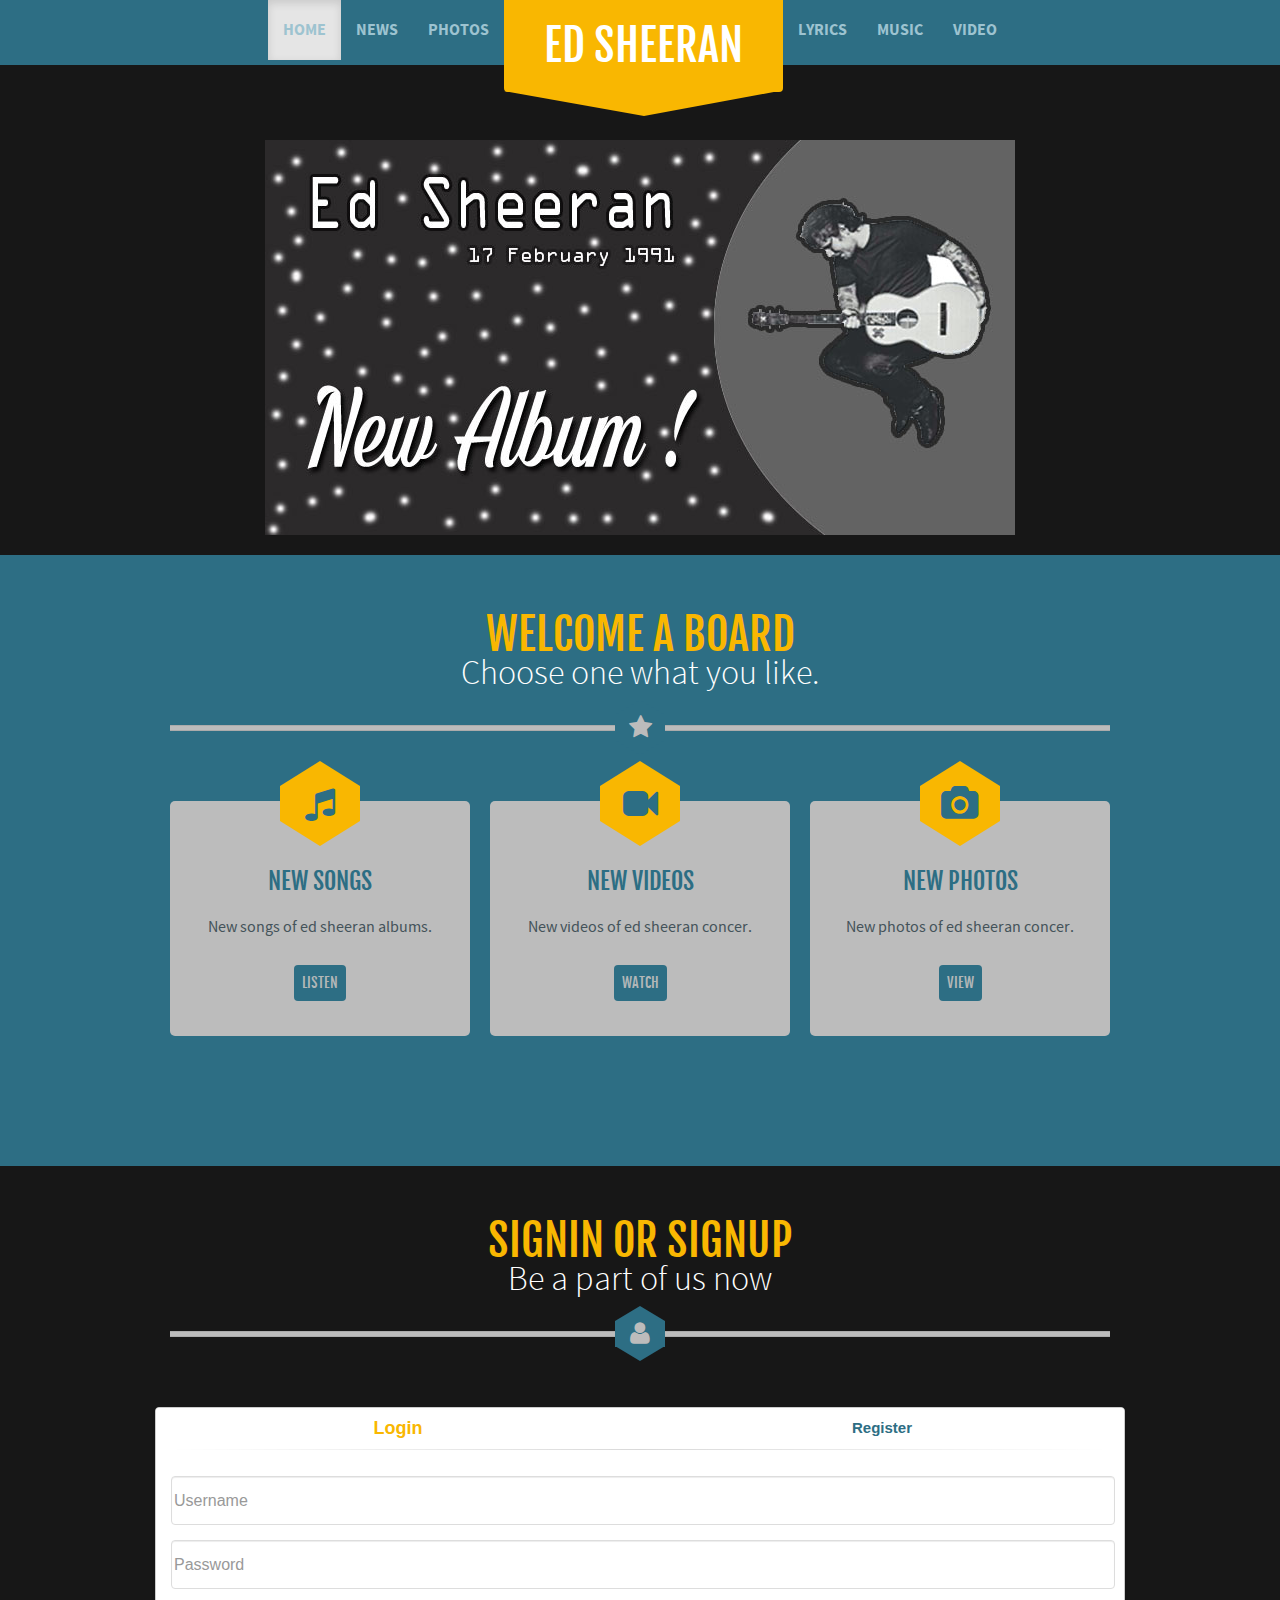
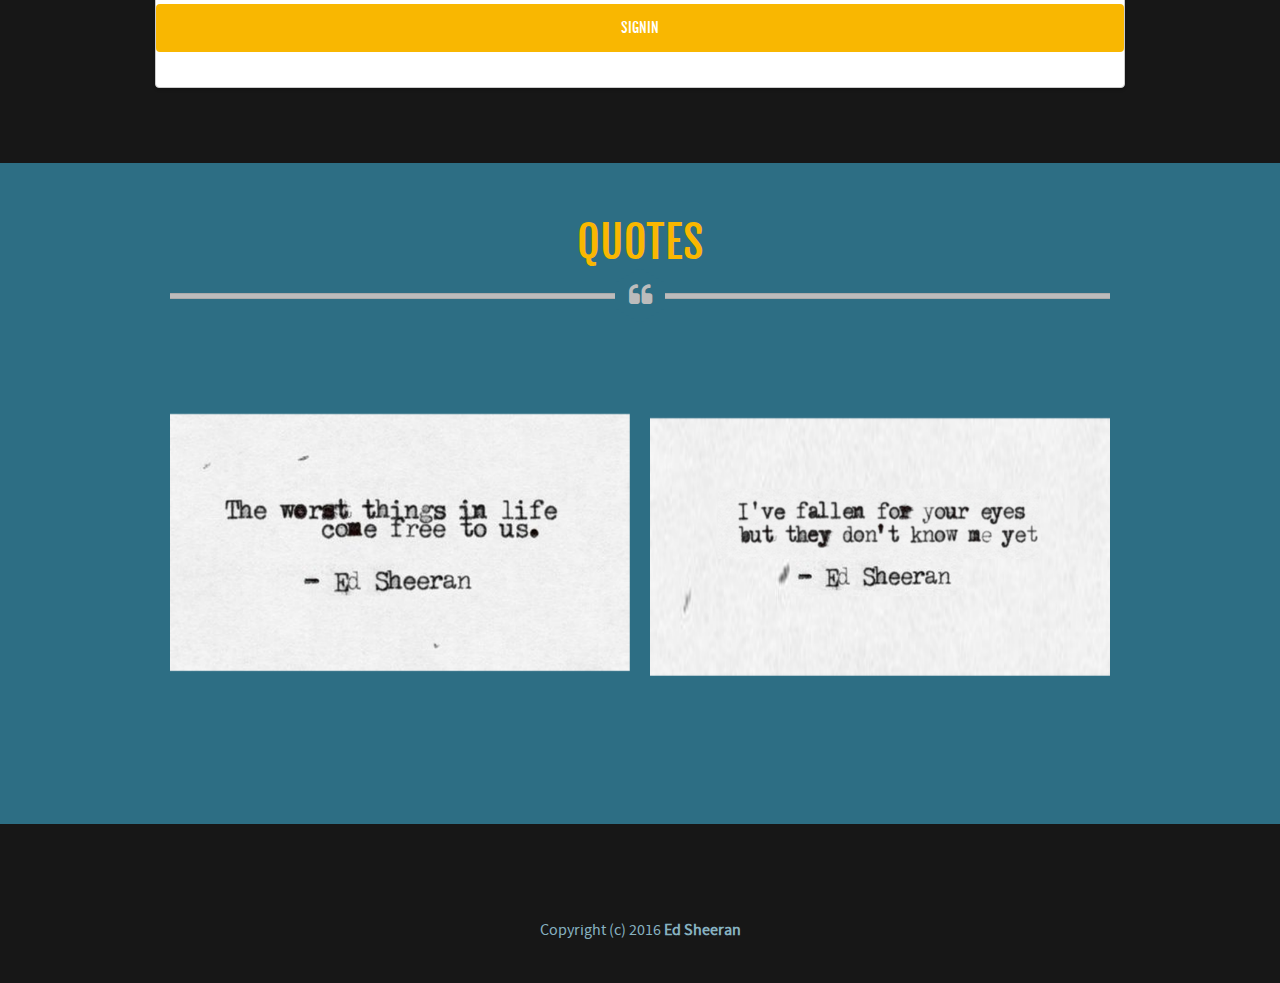
<file: index.html>
<!DOCTYPE html>
<!--[if lt IE 7]>      <html class="no-js lt-ie9 lt-ie8 lt-ie7"> <![endif]-->
<!--[if IE 7]>         <html class="no-js lt-ie9 lt-ie8"> <![endif]-->
<!--[if IE 8]>         <html class="no-js lt-ie9"> <![endif]-->
<!--[if gt IE 8]><!--> <html class="no-js"> <!--<![endif]-->
    <head>
        <meta charset="utf-8">
        <meta http-equiv="X-UA-Compatible" content="IE=edge,chrome=1">
        <title>Home</title>
        <meta name="description" content="">
        <meta name="viewport" content="width=device-width">
        <link rel="stylesheet" href="css/bootstrap.css">
        <link rel="stylesheet" href="css/custom-styles.css">
        <link rel="stylesheet" href="css/font-awesome.css">
        <link rel="stylesheet" href="css/component.css">
        <script src="js/modernizr-2.6.2-respond-1.1.0.min.js"></script>
    </head>
    <body>
        <!--[if lt IE 7]>
            <p class="chromeframe">You are using an <strong>outdated</strong> browser. Please <a href="http://browsehappy.com/">upgrade your browser</a> or <a href="http://www.google.com/chromeframe/?redirect=true">activate Google Chrome Frame</a> to improve your experience.</p>
        <![endif]-->

        <!-- This code is taken from http://twitter.github.com/bootstrap/examples/hero.html -->
        <div class="header-wrapper">
            <div class="container">
                <div class="logo">
                    <h1>Ed Sheeran</h1>
                </div>
            <div class="menu">
                <div class="navbar">
                        <a class="btn btn-navbar" data-toggle="collapse" data-target=".nav-collapse">
                            <i class="fw-icon-th-list"></i>
                        </a>
                        <div class="nav-collapse collapse">
                            <ul class="nav">
                                <li class="active"><a href="index.html">Home</a></li>
                                <li><a href="news.html">News</a></li>
                                <li><a href="photos.html">Photos</a></li>
                                <li>
                                    <div class="site-name">
                                        <h1>Ed Sheeran</h1>
                                    </div>
                                </li>
                                <li><a href="lyrics.html">Lyrics</a></li>
                                <li><a href="music.html">Music</a></li>
                                <li><a href="videos.html">Video</a></li>
                            </ul>
                        </div><!--/.nav-collapse -->
                </div>
            </div>
            </div>
        </div>



        <div class="banner">
            <div class="container">
                    <div class="carousel slide" id="myCarousel">
                                    <!-- Carousel items -->
                        <div class="carousel-inner">
                            <div class="item active">
                                <img src="img/banner.jpg" alt="">
                                </div>
                            </div>
                        </div>
                    </div>
                    </div>
                </div>
                <div class="featured-blocks">
                    <div class="container">
                        <h1 >Welcome a board</h1>
                        <h2 >Choose one what you like.</h2>
                        <div class="h-divider">
                            <div class="icon1"><i class="fw-icon-star"></i></div>
                        </div>
                        <div class="row-fluid">
                            <div class="span4">
                                <div class="block">
                                    <div class="icon">
                                    <i class="fw-icon-music"></i>
                                    </div>
                                    <h1>New Songs</h1>
                                    <p>New songs of ed sheeran albums.</p>
                                    <a href="music.html" role="button" class="btn" >Listen</a>
                                </div>
                            </div>
                            <div class="span4">
                                <div class="block">
                                    <div class="icon">
                                    <i class="fw-icon-facetime-video"></i>
                                    </div>
                                    <h1>New Videos</h1>
                                    <p>New videos of ed sheeran concer.</p>
                                    <a href="videos.html" role="button" class="btn" >Watch</a>
                                </div>
                            </div>
                            <div class="span4">
                                <div class="block">
                                    <div class="icon">
                                    <i class="fw-icon-camera"></i>
                                    </div>
                                    <h1>New Photos</h1>
                                    <p>New photos of ed sheeran concer.</p>
                                    <a href="photos.html" role="button" class="btn" >View</a>
                                </div>
                            </div>

                        </div>
                    </div>
                </div>


                <div class="featured-images">
                    <div class="container">
                        <h1>Signin Or Signup</h1>
                        <h2>Be a part of us now</h2>
                        <div class="h-divider">
                            <div class="icon1"><i class="fw-icon-user"></i></div>
                        </div>
                       
<div class="container">
        <div class="row-login">
            <div class="col-md-12 col-md-offset-3">
                <div class="panel panel-login">
                    <div class="panel-heading">
                        <div class="row-login">
                            <div class="col-xs-6">
                                <a href="#" class="active" id="login-form-link">Login</a>
                            </div>
                            <div class="col-xs-6">
                                <a href="#" id="register-form-link">Register</a>
                            </div>
                        </div>
                        <hr>
                    </div>
                    <div class="panel-body">
                        <div class="row-login">
                            <div class="col-lg-12">
                                <form id="login-form" action="#" method="post" role="form" style="display: block;">
                                    <div class="form-group">
                                        <input type="text" name="username" id="username" tabindex="1" class="form-control" placeholder="Username" value="">
                                    </div>
                                    
                                    <div class="form-group">
                                        <input type="password" name="password" id="password" tabindex="2" class="form-control" placeholder="Password">
                                    </div>
                                    
                                   <div class="form-group">
                                        <div class="row-login">
                                            <div class="col-sm-6 col-sm-offset-3">
                                                <input type="submit" name="register-submit" id="register-submit" tabindex="4" class="form-control btn btn-login" value="Signin">
                                            </div>
                                        </div>
                                    </div>
                                </form>
                                <form id="register-form" action="http://phpoll.com/register/process" method="post" role="form" style="display: none;">
                                    <div class="form-group">
                                        <input type="text" name="username" id="username" tabindex="1" class="form-control" placeholder="Username" value="">
                                    </div>
                                    <div class="form-group">
                                        <input type="email" name="email" id="email" tabindex="1" class="form-control" placeholder="Email Address" value="">
                                    </div>
                                    <div class="form-group">
                                        <input type="password" name="password" id="password" tabindex="2" class="form-control" placeholder="Password">
                                    </div>
                                    <div class="form-group">
                                        <input type="password" name="confirm-password" id="confirm-password" tabindex="2" class="form-control" placeholder="Confirm Password">
                                    </div>
                                    <div class="form-group">
                                        <div class="row-login">
                                            <div class="col-sm-6 col-sm-offset-3">
                                                <input type="submit" name="register-submit" id="register-submit" tabindex="4" class="form-control btn btn-register" value="Register Now">
                                            </div>
                                        </div>
                                    </div>
                                </form>
                            </div>
                        </div>
                    </div>
                </div>
            </div>
        </div>
    </div>



                    </div>
                </div>


                <div class="featured-heading">
                    <div class="container">
                        <h1>Quotes</h1>
                        <div class="h-divider">
                            <div class="icon1"><i class="fw-icon-quote-left"></i></div>
                        </div>
                        <div class="row-fluid">
                            <ul class="grid effect-3" id="grid">
                                <li class="span6">
                                    <div class="block">
                                         <img src="img/quote1.png" height="350px" alt="">
                            
                                     </div>
                                </li>
                                <li class="span6">
                                    <div class="block">
                                        <img src="img/quote2.png" height="350px" alt="">
                            
                                     </div>
                                </li>
                            </ul>
                        </div>
                    </div>
                </div>
               
                <div class="footer-wrapper">
                    <div class="container">
                        <div class="copy-rights">
                            Copyright (c) 2016 <strong>Ed Sheeran</strong>
                        </div>
                    </div>
                </div>
        

        
       <script src="js/jquery-1.9.1.js"></script> 
<script src="js/bootstrap.js"></script>
    <script type="text/javascript">
        $(function() {

    $('#login-form-link').click(function(e) {
        $("#login-form").delay(100).fadeIn(100);
        $("#register-form").fadeOut(100);
        $('#register-form-link').removeClass('active');
        $(this).addClass('active');
        e.preventDefault();
    });
    $('#register-form-link').click(function(e) {
        $("#register-form").delay(100).fadeIn(100);
        $("#login-form").fadeOut(100);
        $('#login-form-link').removeClass('active');
        $(this).addClass('active');
        e.preventDefault();
    });

});

    </script>

    </body>
</html>
</file>
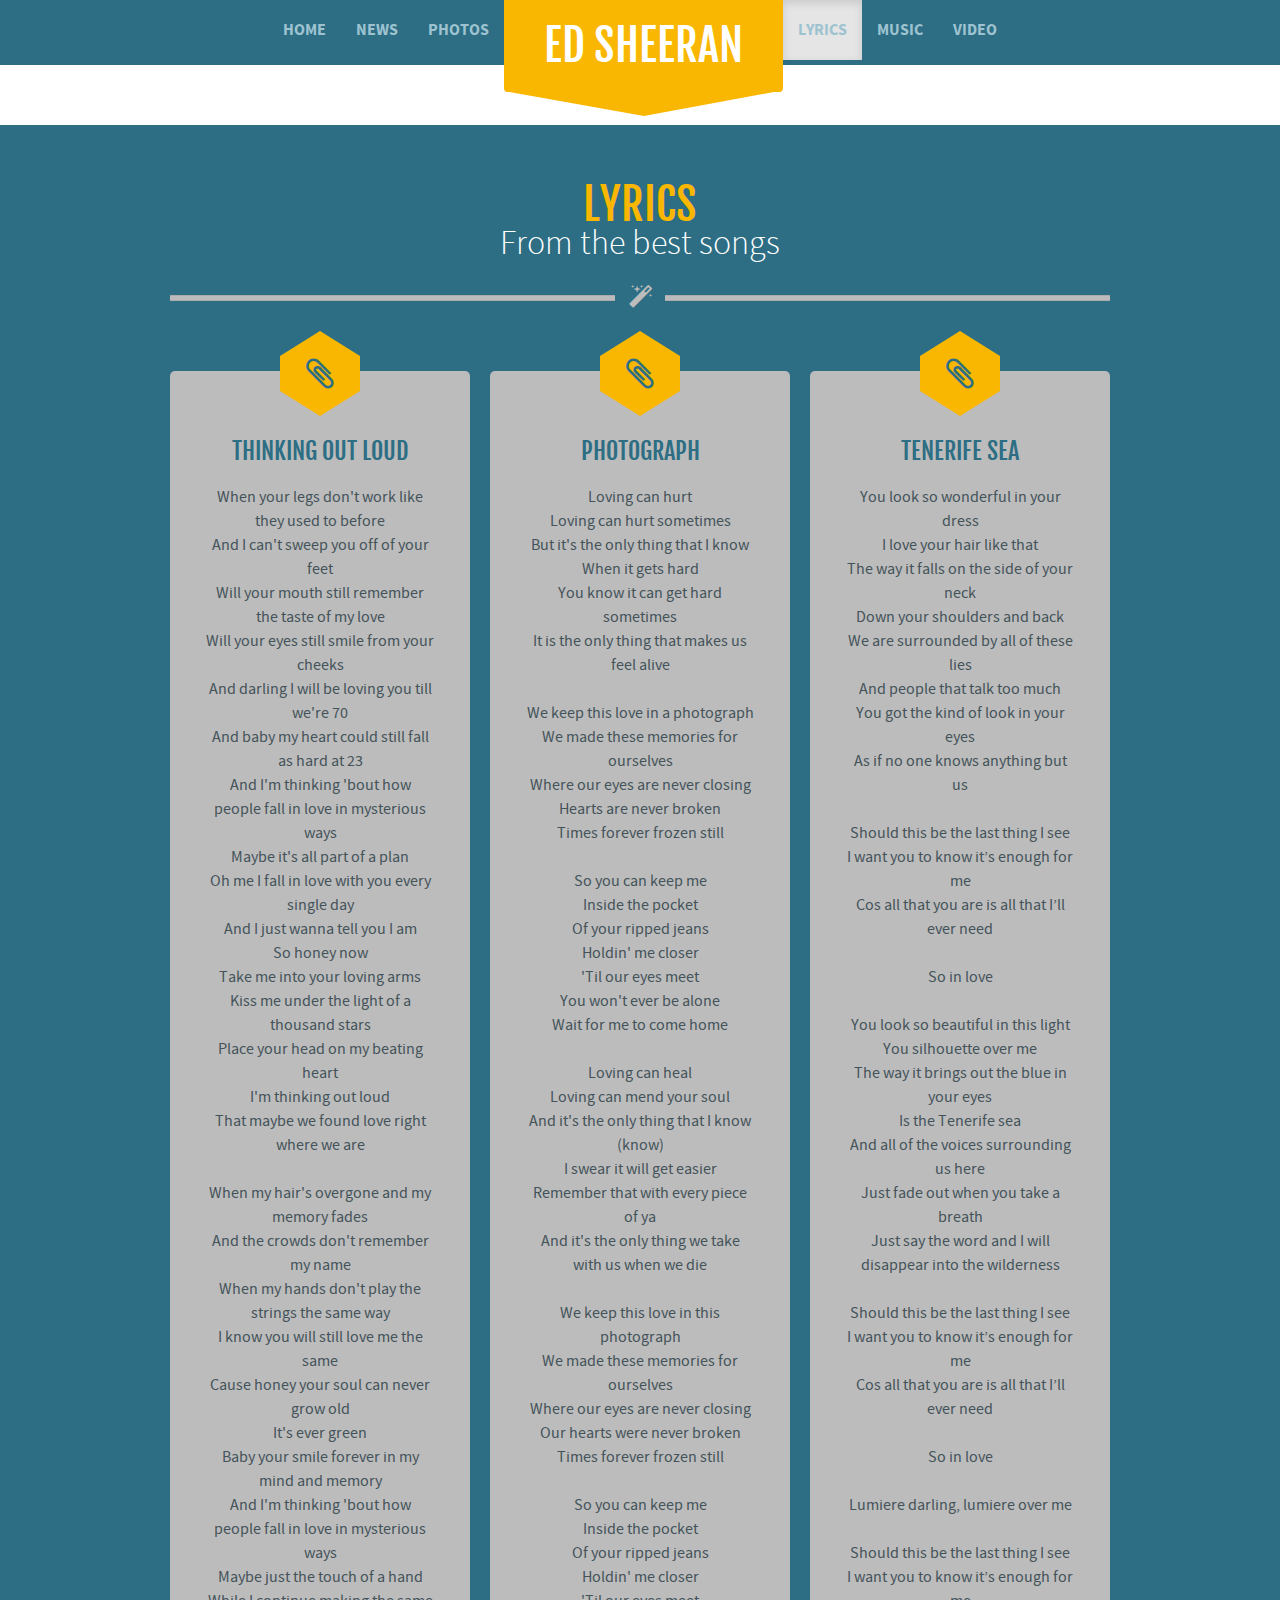
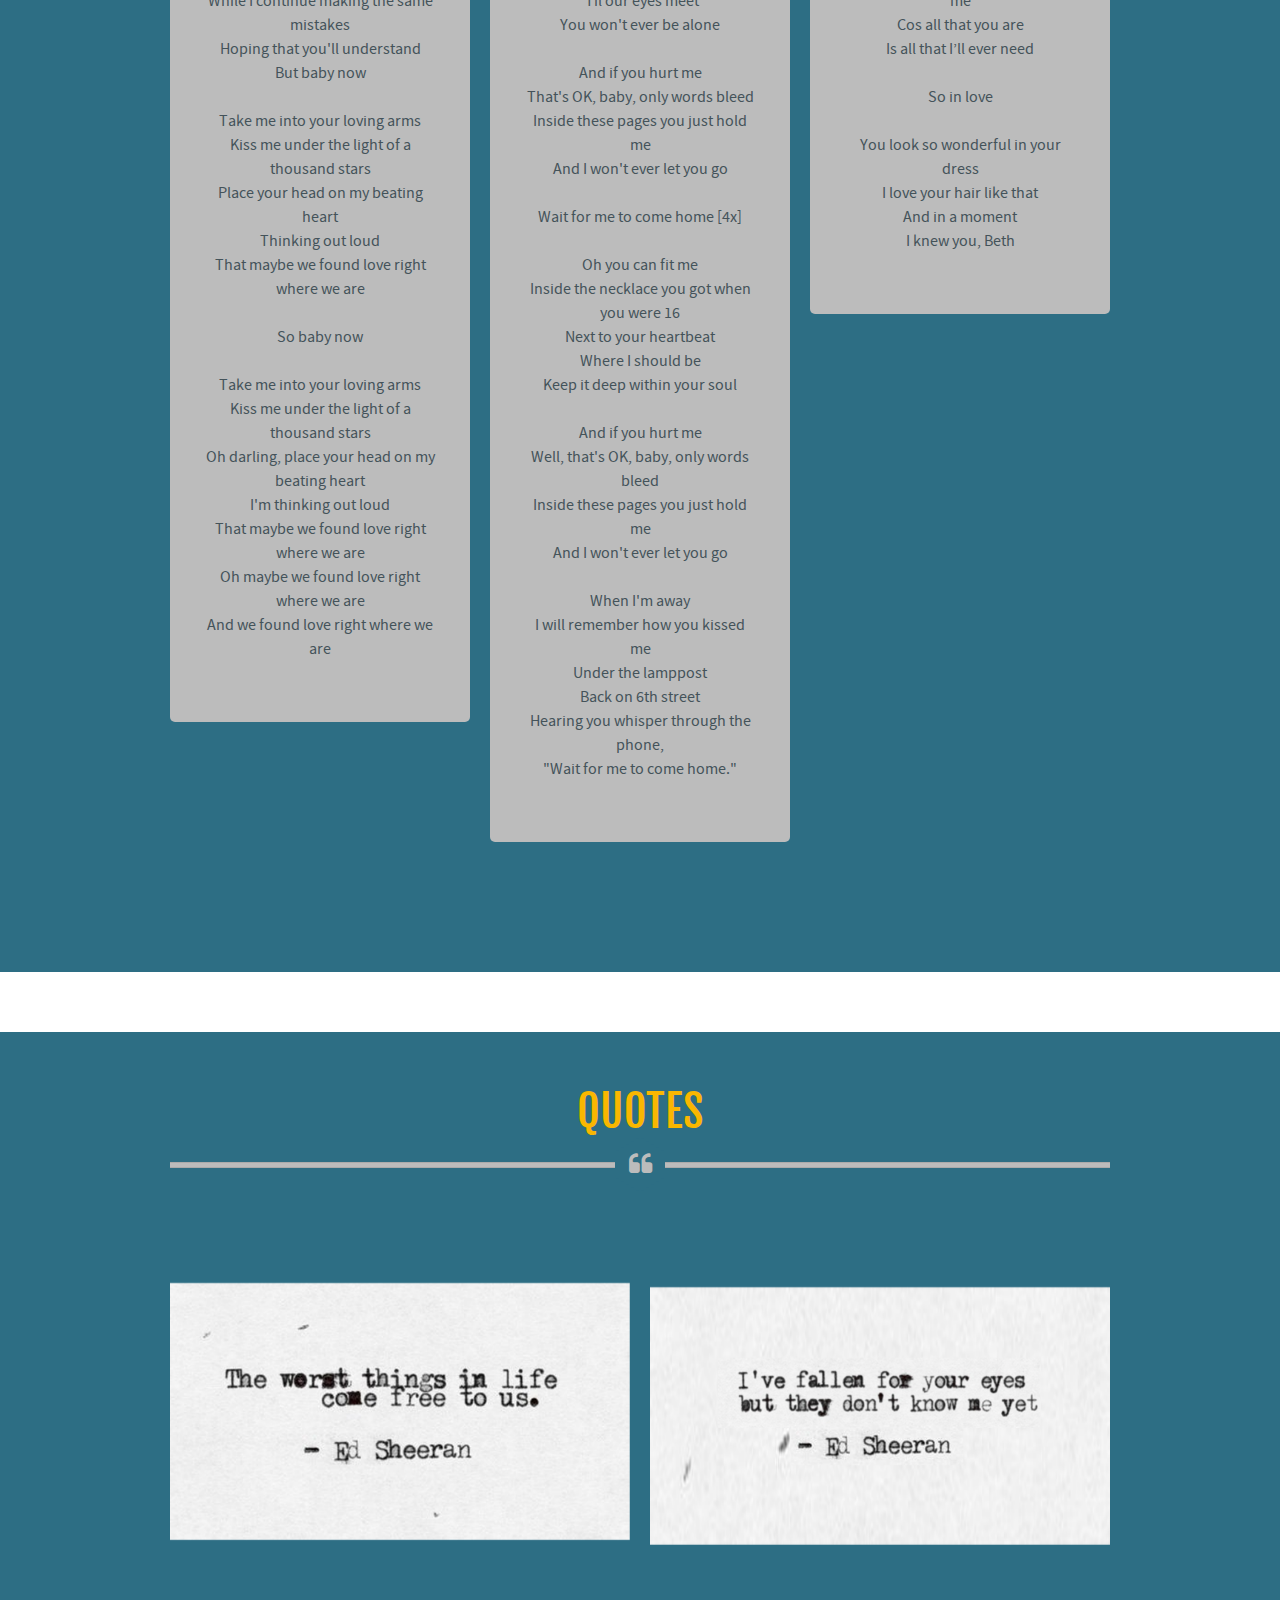
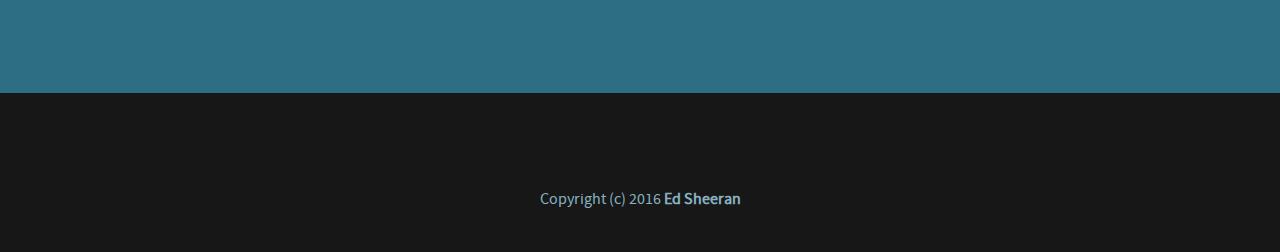
<file: lyrics.html>
<!DOCTYPE html>
<!--[if lt IE 7]>      <html class="no-js lt-ie9 lt-ie8 lt-ie7"> <![endif]-->
<!--[if IE 7]>         <html class="no-js lt-ie9 lt-ie8"> <![endif]-->
<!--[if IE 8]>         <html class="no-js lt-ie9"> <![endif]-->
<!--[if gt IE 8]><!--> <html class="no-js"> <!--<![endif]-->
    <head>
        <meta charset="utf-8">
        <meta http-equiv="X-UA-Compatible" content="IE=edge,chrome=1">
        <title>Lyric</title>
        <meta name="description" content="">
        <meta name="viewport" content="width=device-width">
        <link rel="stylesheet" href="css/bootstrap.css">
        <link rel="stylesheet" href="css/custom-styles.css">
        <link rel="stylesheet" href="css/font-awesome.css">
        <link rel="stylesheet" href="css/component.css">
        <script src="js/modernizr-2.6.2-respond-1.1.0.min.js"></script>
    </head>
    <body>
        <!--[if lt IE 7]>
            <p class="chromeframe">You are using an <strong>outdated</strong> browser. Please <a href="http://browsehappy.com/">upgrade your browser</a> or <a href="http://www.google.com/chromeframe/?redirect=true">activate Google Chrome Frame</a> to improve your experience.</p>
        <![endif]-->

        <!-- This code is taken from http://twitter.github.com/bootstrap/examples/hero.html -->
        <div class="header-wrapper">
            <div class="container">
                <div class="logo">
                    <h1>Ed Sheeran</h1>
                </div>
            <div class="menu">
                <div class="navbar">
                        <a class="btn btn-navbar" data-toggle="collapse" data-target=".nav-collapse">
                            <i class="fw-icon-th-list"></i>
                        </a>
                        <div class="nav-collapse collapse">
                            <ul class="nav">
                                <li><a href="index.html">Home</a></li>
                                <li><a href="news.html">News</a></li>
                                <li><a href="photos.html">Photos</a></li>
                                <li>
                                    <div class="site-name">
                                        <h1>Ed Sheeran</h1>
                                    </div>
                                </li>
                                <li class="active"><a href="lyrics.html">Lyrics</a></li>
                                <li><a href="music.html">Music</a></li>
                                <li><a href="videos.html">Video</a></li>
                            </ul>
                        </div><!--/.nav-collapse -->
                </div>
            </div>
            </div>
        </div>
<div class="h-divider">
</div>
                <div class="featured-blocks">
                    <div class="container">
                        <h1 >Lyrics</h1>
                        <h2 >From the best songs</h2>
                        <div class="h-divider">
                            <div class="icon1"><i class="fw-icon-magic"></i></div>
                        </div>
                        <div class="row-fluid">
                            <div class="span4">
                                <div class="block">
                                    <div class="icon">
                                    <i class="fw-icon-paper-clip"></i>
                                    </div>
                                    
                                    <h1>Thinking Out Loud</h1>
                                    <p>
                                        When your legs don't work like they used to before</br>
                                        And I can't sweep you off of your feet</br>
                                        Will your mouth still remember the taste of my love</br>
                                        Will your eyes still smile from your cheeks</br>
                                        And darling I will be loving you till we're 70</br>
                                        And baby my heart could still fall as hard at 23</br>
                                        And I'm thinking 'bout how people fall in love in mysterious ways</br>
                                        Maybe it's all part of a plan</br>
                                        Oh me I fall in love with you every single day</br>
                                        And I just wanna tell you I am</br>
                                        So honey now</br>
                                        Take me into your loving arms</br>
                                        Kiss me under the light of a thousand stars</br>
                                        Place your head on my beating heart</br>
                                        I'm thinking out loud</br>
                                        That maybe we found love right where we are</br></br>

                                        When my hair's overgone and my memory fades</br>
                                        And the crowds don't remember my name</br>
                                        When my hands don't play the strings the same way</br>
                                        I know you will still love me the same</br>
                                        Cause honey your soul can never grow old</br>
                                        It's ever green</br>
                                        Baby your smile forever in my mind and memory</br>
                                        And I'm thinking 'bout how people fall in love in mysterious ways</br>
                                        Maybe just the touch of a hand</br>
                                        While I continue making the same mistakes</br>
                                        Hoping that you'll understand</br>
                                        But baby now</br></br>

                                        Take me into your loving arms</br>
                                        Kiss me under the light of a thousand stars</br>
                                        Place your head on my beating heart</br>
                                        Thinking out loud</br>
                                        That maybe we found love right where we are</br></br>

                                        So baby now</br></br>

                                        Take me into your loving arms</br>
                                        Kiss me under the light of a thousand stars</br>
                                        Oh darling, place your head on my beating heart</br>
                                        I'm thinking out loud</br>
                                        That maybe we found love right where we are</br>
                                        Oh maybe we found love right where we are</br>
                                        And we found love right where we are</br>
                                    </p>
                                   
                                </div>
                            </div>
                            <div class="span4">
                                <div class="block">
                                    <div class="icon">
                                    <i class="fw-icon-paper-clip"></i>
                                    </div>
                                    <h1>Photograph</h1>
                                    <p>
                                        Loving can hurt</br>
                                        Loving can hurt sometimes</br>
                                        But it's the only thing that I know</br>
                                        When it gets hard</br>
                                        You know it can get hard sometimes</br>
                                        It is the only thing that makes us feel alive</br></br>

                                        We keep this love in a photograph</br>
                                        We made these memories for ourselves</br>
                                        Where our eyes are never closing</br>
                                        Hearts are never broken</br>
                                        Times forever frozen still</br></br>

                                        So you can keep me</br>
                                        Inside the pocket</br>
                                        Of your ripped jeans</br>
                                        Holdin' me closer</br>
                                        'Til our eyes meet</br>
                                        You won't ever be alone</br>
                                        Wait for me to come home</br></br>

                                        Loving can heal</br>
                                        Loving can mend your soul</br>
                                        And it's the only thing that I know (know)</br>
                                        I swear it will get easier</br>
                                        Remember that with every piece of ya</br>
                                        And it's the only thing we take with us when we die</br></br>

                                        We keep this love in this photograph</br>
                                        We made these memories for ourselves</br>
                                        Where our eyes are never closing</br>
                                        Our hearts were never broken</br>
                                        Times forever frozen still</br></br>

                                        So you can keep me</br>
                                        Inside the pocket</br>
                                        Of your ripped jeans</br>
                                        Holdin' me closer</br>
                                        'Til our eyes meet</br>
                                        You won't ever be alone</br></br>

                                        And if you hurt me</br>
                                        That's OK, baby, only words bleed</br>
                                        Inside these pages you just hold me</br>
                                        And I won't ever let you go</br></br>

                                        Wait for me to come home [4x]</br></br>

                                        Oh you can fit me</br>
                                        Inside the necklace you got when you were 16</br>
                                        Next to your heartbeat</br>
                                        Where I should be</br>
                                        Keep it deep within your soul</br></br>

                                        And if you hurt me</br>
                                        Well, that's OK, baby, only words bleed</br>
                                        Inside these pages you just hold me</br>
                                        And I won't ever let you go</br></br>

                                        When I'm away</br>
                                        I will remember how you kissed me</br>
                                        Under the lamppost</br>
                                        Back on 6th street</br>
                                        Hearing you whisper through the phone,</br>
                                        "Wait for me to come home."
                                        </p>
                                    
                                </div>
                            </div>
                            <div class="span4">
                                <div class="block">
                                    <div class="icon">
                                    <i class="fw-icon-paper-clip"></i>
                                    </div>
                                    <h1>Tenerife Sea</h1>
                                    <p> You look so wonderful in your dress</br>
                                        I love your hair like that</br>
                                        The way it falls on the side of your neck</br>
                                        Down your shoulders and back</br>
                                        We are surrounded by all of these lies</br>
                                        And people that talk too much</br>
                                        You got the kind of look in your eyes</br>
                                        As if no one knows anything but us</br></br>

                                        Should this be the last thing I see</br>
                                        I want you to know it’s enough for me</br>
                                        Cos all that you are is all that I’ll ever need</br></br>

                                        So in love</br></br>

                                        You look so beautiful in this light</br>
                                        You silhouette over me</br>
                                        The way it brings out the blue in your eyes</br>
                                        Is the Tenerife sea</br>
                                        And all of the voices surrounding us here</br>
                                        Just fade out when you take a breath</br>
                                        Just say the word and I will disappear into the wilderness</br></br>

                                        Should this be the last thing I see</br>
                                        I want you to know it’s enough for me</br>
                                        Cos all that you are is all that I’ll ever need</br></br>

                                        So in love</br></br>

                                        Lumiere darling, lumiere over me</br></br>

                                        Should this be the last thing I see</br>
                                        I want you to know it’s enough for me</br>
                                        Cos all that you are</br>
                                        Is all that I’ll ever need</br></br>

                                        So in love</br></br>

                                        You look so wonderful in your dress</br>
                                        I love your hair like that</br>
                                        And in a moment</br>
                                        I knew you, Beth</p>
                                </div>
                            </div>
                        </div>
                    </div>
                </div>
<div class="h-divider">
</div>
                <div class="featured-heading">
                    <div class="container">
                        <h1>Quotes</h1>
                        <div class="h-divider">
                            <div class="icon1"><i class="fw-icon-quote-left"></i></div>
                        </div>
                        <div class="row-fluid">
                            <ul class="grid effect-3" id="grid">
                                <li class="span6">
                                    <div class="block">
                                         <img src="img/quote1.png" height="350px" alt="">
                            
                                     </div>
                                </li>
                                <li class="span6">
                                    <div class="block">
                                        <img src="img/quote2.png" height="350px" alt="">
                            
                                     </div>
                                </li>
                            </ul>
                        </div>
                    </div>
                </div>
               
                <div class="footer-wrapper">
                    <div class="container">
                        <div class="copy-rights">
                            Copyright (c) 2016 <strong>Ed Sheeran</strong>
                        </div>
                    </div>
                </div>
        

        
       <script src="js/jquery-1.9.1.js"></script> 
<script src="js/bootstrap.js"></script>
    <script type="text/javascript">
        $(function() {

    $('#login-form-link').click(function(e) {
        $("#login-form").delay(100).fadeIn(100);
        $("#register-form").fadeOut(100);
        $('#register-form-link').removeClass('active');
        $(this).addClass('active');
        e.preventDefault();
    });
    $('#register-form-link').click(function(e) {
        $("#register-form").delay(100).fadeIn(100);
        $("#login-form").fadeOut(100);
        $('#login-form-link').removeClass('active');
        $(this).addClass('active');
        e.preventDefault();
    });

});

    </script>

    </body>
</html>
</file>
<file: css/custom-styles.css>
@font-face {
    font-family: 'source_sans_proregular';
    src: url('../fonts/sourcesanspro-regular-webfont.eot');
    src: url('../fonts/sourcesanspro-regular-webfont.eot?#iefix') format('embedded-opentype'),
         url('../fonts/sourcesanspro-regular-webfont.woff') format('woff'),
         url('../fonts/sourcesanspro-regular-webfont.ttf') format('truetype'),
         url('../fonts/sourcesanspro-regular-webfont.svg#source_sans_proregular') format('svg');
    font-weight: normal;
    font-style: normal;

}

@font-face {
    font-family: 'source_sans_probold';
    src: url('../fonts/sourcesanspro-bold-webfont.eot');
    src: url('../fonts/sourcesanspro-bold-webfont.eot?#iefix') format('embedded-opentype'),
         url('../fonts/sourcesanspro-bold-webfont.woff') format('woff'),
         url('../fonts/sourcesanspro-bold-webfont.ttf') format('truetype'),
         url('../fonts/sourcesanspro-bold-webfont.svg#source_sans_probold') format('svg');
    font-weight: normal;
    font-style: normal;

}




@font-face {
    font-family: 'source_sans_prolight';
    src: url('../fonts/sourcesanspro-light-webfont.eot');
    src: url('../fonts/sourcesanspro-light-webfont.eot?#iefix') format('embedded-opentype'),
         url('../fonts/sourcesanspro-light-webfont.woff') format('woff'),
         url('../fonts/sourcesanspro-light-webfont.ttf') format('truetype'),
         url('../fonts/sourcesanspro-light-webfont.svg#source_sans_prolight') format('svg');
    font-weight: normal;
    font-style: normal;

}

@font-face {
    font-family: 'fjalla_oneregular';
    src: url('../fonts/fjallaone-regular-webfont.eot');
    src: url('../fonts/fjallaone-regular-webfont.eot?#iefix') format('embedded-opentype'),
         url('../fonts/fjallaone-regular-webfont.woff') format('woff'),
         url('../fonts/fjallaone-regular-webfont.ttf') format('truetype'),
         url('../fonts/fjallaone-regular-webfont.svg#fjalla_oneregular') format('svg');
    font-weight: normal;
    font-style: normal;

}


body{ }
 h1, h2, h3, h4, h5, h6{
     margin: 0; font-weight: normal;
}
h1{font-family: 'fjalla_oneregular';}
h2{}
h3{}
h4{}
h5{}
h6{}
p{color: #869093; font-size: 14px; line-height: 26px;  padding-bottom: 25px; margin-bottom: 0;}
.last{padding-bottom: 0;}
.spacing-t{padding-top: 30px;}
.spacing-b{padding-bottom: 30px;}
.spacing-l{padding-left: 30px;}
.spacing-r{padding-right: 30px;}
.last{padding-bottom: 0; margin-bottom: 0;}
.read-more{background: #f85c5e; padding:20px; border-radius: 0px 0px 5px 5px;}
.read-more a{color: #fff; text-transform: uppercase; font-size: 13px; line-height: 24px;}
.read-more a:hover{color: #383838; text-decoration: none;}
.image-spacing{padding-bottom: 25px;}
.no-border{border-bottom: none !important;}
ul{margin: 0 !important;}

.icon [class^="fw-icon-"]{color: #2d6e84; font-size: 35px;} 
.icon {
 width: 80px;
 margin-top: -20px;
 
 background: #f9b701;
 position: relative;
 display: inline-block;
}
.icon:before {
 content: "";
 position: absolute;
 top: -25px;
 left: 0;
 width: 0;
 height: 0;
 border-left: 40px solid transparent;
 border-right: 40px solid transparent;
 border-bottom: 25px solid #f9b701;
}
.icon:after {
 content: "";
 position: absolute;
 bottom: -25px; left: 0;
 width: 0;
 height: 0;
 border-left: 40px solid transparent;
 border-right: 40px solid transparent;
 border-top: 25px solid #f9b701;
}

.iconmusic [class^="fw-icon-"]{color: #2d6e84; font-size: 35px;} 
.iconmusic {
 width: 80px;
 top: -40px;
 background: #f9b701;
 position: relative;
 display: inline-block;
}
.iconmusic:before {
 content: "";
 position: absolute;
 top: -25px;
 left: 0;
 width: 0;
 height: 0;
 border-left: 40px solid transparent;
 border-right: 40px solid transparent;
 border-bottom: 25px solid #f9b701;
}
.iconmusic:after {
 content: "";
 position: absolute;
 bottom: -25px; left: 0;

 margin-bottom: 30px
 width: 0;
 height: 0;
 border-left: 40px solid transparent;
 border-right: 40px solid transparent;
 border-top: 25px solid #f9b701;
}

.h-divider{background: url(../img/border-bottom.png) repeat-x 50%; margin-bottom: 60px; margin-top: 20px;}
.icon1 [class^="fw-icon-"]{color: #bcbcbc; font-size: 25px;}
.icon1 {
 width: 50px;

 
 background: #2d6e84;
 position: relative;
 display: inline-block;
}
.icon1:before {
 content: "";
 position: absolute;
 top: -15px;
 left: 0;
 width: 0;
 height: 0;
 border-left: 25px solid transparent;
 border-right: 25px solid transparent;
 border-bottom: 15px solid #2d6e84;
}
.icon1:after {
 content: "";
 position: absolute;
 bottom: -14px; left: 0;
 width: 0;
 height: 0;
 border-left: 25px solid transparent;
 border-right: 25px solid transparent;
 border-top: 15px solid #2d6e84;
}


.shape img{}
.shape {
 width: 80px;
 margin-top: -20px;
 
 background: #fff;
 position: relative;
 display: inline-block;
}
.shape:before {
 content: "";
 position: absolute;
 top: -25px;
 left: 0;
 width: 0;
 height: 0;
 border-left: 40px solid transparent;
 border-right: 40px solid transparent;
 border-bottom: 25px solid #fff;
}
.shape:after {
 content: "";
 position: absolute;
 bottom: -25px; left: 0;
 width: 0;
 height: 0;
 border-left: 40px solid transparent;
 border-right: 40px solid transparent;
 border-top: 25px solid #fff;
}


	.header-wrapper{background: #2d6e84; position: relative; text-align: center;}
	.site-name{background: #f9b701; padding: 25px; padding-bottom: 0;}
	.site-name h1{color: #fff; text-transform: uppercase; font-family: 'fjalla_oneregular'; font-size: 44px;}
	.logo{display: none;}
	.menu{text-align: center;}
	.navbar{display: inline-block; margin-bottom: 0;}
	.menu .navbar .nav > li > .active > a{color: #f9b701; font-size: 16px; box-shadow: none; text-shadow: none; 
							background-image: none; background: none;}
	.menu .navbar .nav > li > .active > a:hover{color: #f97301;box-shadow: none; background: none;}
	.menu .navbar .nav > li{text-transform: uppercase; font-family: 'source_sans_probold';}
	.menu .navbar .nav > li > a {color: #9dc3d0; font-size: 16px; text-shadow: none; padding: 20px 15px;}
	.menu .navbar .nav > li > a:hover{color: #f9b701;}

	.banner{text-align: center;  background-color:#171717;}
	.banner .carousel{margin-bottom: 0;}
	.banner .carousel-inner > .item > img{display: inline-block; margin-top: 75px; margin-bottom: 20px;}
	.banner .carousel-caption{background: none; top:14%; }
	.banner .carousel-caption h1{ padding: 10px 5px; display: inline-block; color: #2d6e84; background: #f9b701; font-size: 44px; 
						 text-transform: uppercase;font-weight: normal; font-family: 'fjalla_oneregular';}
	.banner .carousel-caption h2{padding: 5px; color: #f9b701; font-size: 34px; line-height: 30px; 
								font-weight: normal; display: inline-block; background: #2d6e84;font-family: 'source_sans_prolight';}
	.shadow{}
	.banner .carousel-caption [class^="fw-icon-"]{padding-bottom: 25px; font-size: 80px; color: #fff;}
	.banner .carousel-caption .btn{border-radius: 5px; border: 3px solid #fff; background: none; color: #fff; font-size: 18px;
								 box-shadow: none; text-shadow: none; padding: 10px;  line-height: 16px; text-transform: uppercase; letter-spacing: 1px;}
	.banner .carousel-caption .btn:hover{background: none; color: #383838; border: 3px solid #383838;}
	.banner .carousel-control {border: none; right:-24px; top:60%; font-size: 28px; color: #253137; background: #465055; 
							line-height: 48px; opacity: 0.5; width: 45px; height: 45px; }
	
	.banner .carousel-control:hover{background: #f9b701; color: #2d6e84;}


	.btn{background: #2d6e84; color: #b2b7b8; box-shadow: none; text-shadow: none; border: none; 
						padding: 8px; text-transform: uppercase;font-family: 'fjalla_oneregular';}
	.btn:hover{background: #f9b701; color: #2d6e84; transition:all 1s;}

	.featured-blocks{padding: 60px 0; background: #2d6e84; text-align: center;}
	.featured-blocks .block{background: #bcbcbc; border-radius: 5px; padding: 35px; padding-top: 0;}
	.featured-blocks .blockmusic{background: #bcbcbc; border-radius: 5px; padding: 15px; padding-top: 20px;}
	.featured-blocks .block [class^="fw-icon-"]{}
	.featured-blocks .block h1{padding-top: 40px; font-size: 24px; color: #2d6e84; font-family: 'fjalla_oneregular'; text-transform: uppercase; padding-bottom: 15px;}
	.featured-blocks .block p{color: #44535a; font-size: 16px; line-height: 24px; font-family: 'source_sans_proregular';}
	.featured-blocks h1{font-size: 44px; color: #f9b701; text-transform: uppercase;font-family: 'fjalla_oneregular';}
	.featured-blocks h2{ text-align: center;font-size: 34px; color: white; font-family: 'source_sans_prolight';}

	.featured-heading{background: #2d6e84; padding-top: 60px; text-align: center; padding-bottom: 50px; border-bottom: 5px solid #2d6e84;}
	.featured-heading h1{font-size: 44px; color: #f9b701; text-transform: uppercase;}
	.featured-heading h2{font-size: 34px; color: #fff; font-family: 'source_sans_prolight'; text-align: center;}
	.featured-heading .block{text-align: left;}
	
	.featured-heading .block h1{padding-top: 40px; font-size: 24px; color: #2d6e84; font-family: 'fjalla_oneregular'; text-transform: uppercase; padding-bottom: 15px;}
	.featured-heading .block p{color: #44535a; font-size: 16px; line-height: 24px; font-family: 'source_sans_proregular';}
	.featured-heading .grid li a{display: inline-block;}


	.featured-images{padding: 55px 0; background: #171717; text-align: center;}
	.featured-images h1{font-size: 44px; color: #f9b701; text-transform: uppercase;font-family: 'fjalla_oneregular';}
	.featured-images h2{ text-align: center;font-size: 34px; color: #fff; font-family: 'source_sans_prolight';}
	.featured-images .hh-divider{background: url(../img/hh-divider.png) repeat-x 50%; margin-bottom: 50px; margin-top: 20px; height: 7px;}
	.featured-images .block{background: #bcbcbc; border-radius: 5px; padding: 35px; padding-top: 0;}
	.featured-images .grid li .user-info ul{margin-top: 15px !important;}
	.featured-images .grid li .user-info ul li{ float: none !important; ; width: 16% ;}
	.featured-images .grid li .user-info ul li a:hover{text-decoration: none !important;}
	.featured-images .grid li .user-info{text-align: center;}
	.featured-images .user-info img{padding-bottom: 25px;}
	.featured-images .user-info h1{padding-bottom: 10px; color: #2a363c; font-size: 18px; line-height: 22px;font-family: 'fjalla_oneregular'; text-transform: uppercase;}
	.featured-images .user-info p{color: #44535a; font-size: 16px; line-height: 24px; font-family: 'source_sans_proregular'; text-align: center;}
	.featured-images .user-info ul{margin: 0; margin-top: 15px;}
	.featured-images .user-info ul li{list-style: none; display: inline-block; float: left;}
	.featured-images .user-info ul li [class^="fw-icon-"]
	{	border-radius: 23px;
		color: #f9b701;
		font-size: 10px;
		display: inline-block !important;
		cursor: pointer;
		width: 14px !important;
		height: 14px !important;
		border-radius: 50%;
		text-align: center;
		position: relative;
		z-index: 1;
		border: none;
		padding: 6px;
		background: #2d6e84;
		font-size: 14px;
		margin-bottom: 7px;
		}
	.featured-images .user-info ul li [class^="fw-icon-"]:hover{ text-decoration: none; background: #fff; color: #2d6e84; }



.site-name {
 padding:26px 40px;
 margin-bottom: -35px;
 background: #f9b701;
 position: relative;
 border-radius: 0 0 4px 4px;
}


.site-name:after {
 content: "";
 position: absolute;
 bottom: -24px; left: 0;
 width: 0;
 height: 0;
 right: 0;
 border-left: 140px solid transparent;
border-right: 135px solid transparent;
border-top: 25px solid #f9b701;
}


	.footer-wrapper{padding-top: 60px; padding-bottom: 40px; background: #171717;}
	.site-footer{padding-bottom: 40px; background: url(../img/hhh-divider.png) repeat-x 0 100%;}
	.site-footer .block{}
	.site-footer .block h1{text-transform: uppercase; color: #f9b701; font-size: 24px; line-height: 30px; font-family: 'fjalla_oneregular'; padding-bottom: 15px;}
	.site-footer .block ul{margin:0; margin-top: 15px;}
	.site-footer .block ul li{list-style: none; padding-bottom: 15px; font-family: 'source_sans_proregular';}
	.site-footer .block ul li a{font-size: 16px;  color: #9dc3d0;}
	.site-footer .block ul li a:hover{text-decoration: none; color: #fff;}
	.site-footer .block ul li span{color: #9dc3d0; font-family: 'source_sans_proregular'; font-size: 16px;}
	.site-footer .block ul li .info{display: inline-block; font-family: 'source_sans_probold'; margin-bottom: 10px;}
	.site-footer .block ul li .info a{font-size: 18px;}

	.icon2[class^="fw-icon-"]{margin-top: 5px;}
	.icon2{ border-radius: 23px;
		color: #2d6e84;
		font-size: 10px;
		display: inline-block !important;
		cursor: pointer;
		width: 15px !important;
		height: 14px !important;
		border-radius: 50%;
		text-align: center;
		position: relative;
		z-index: 1;
		border: none;
		padding: 12px;

		background: #f9b701;
		font-size: 15px;
		margin-bottom: 7px;
		float: left;
		margin-right: 15px;
		}
	
	

	.copy-rights{padding-top: 35px; text-align: center; color: #87b2c1; font-size: 16px; line-height: 24px; font-family: 'source_sans_proregular';}
	.copy-rights strong a{color: #f9b701; font-size: 16px;  font-family: 'source_sans_probold';}
	.copy-rights strong a:hover{color: #fff; text-decoration: none;}
	.copy-rights a{color: #87b2c1;}
	.copy-rights a:hover{color: #fff; text-decoration: none;}





.featured-blocks .modal.fade.in {top:30%;}
.featured-blocks .modal:hover{background: #2d6e84; transition: all 1s;}
.featured-blocks .modal h2{padding:25px 0; border-top: 1px solid #fff; border-bottom: 1px solid #fff;}
.featured-blocks .modal h2{color: #fff; text-align: left;}
.featured-blocks .modal p{color: #fff; text-align: left; padding-top: 10px;}
.featured-blocks .modal{background: #f9b701; width: 500px; padding: 30px;}


.featured-blocks .modal:hover:before{border-bottom: 120px solid #2d6e84; transition: all 1s;}
.featured-blocks .modal:hover:after{border-top: 120px solid #2d6e84; transition: all 1s;}


.featured-blocks .modal:before{content: "";
 position: absolute;
 top: -120px;
 left: 0;
 width: 0;
 height: 0;
 border-left: 280px solid transparent;
 border-right: 280px solid transparent;
 border-bottom: 120px solid #f9b701;}
 .featured-blocks .modal:after{content: "";
 position: absolute;
 bottom: -120px; left: 0;
 width: 0;
 height: 0;
 border-left: 280px solid transparent;
 border-right: 280px solid transparent;
 border-top: 120px solid #f9b701;}



   .navbar .btn-navbar{background: #f9b701; color: #2d6e84; text-shadow: none; margin-left: 0; margin-right: 0;
   					  float: none; margin-bottom: 5px;}
   .navbar .btn-navbar:hover{color: #2d6e84;}


.panel-login {
	border-color: #ccc;
	-webkit-box-shadow: 0px 2px 3px 0px rgba(0,0,0,0.2);
	-moz-box-shadow: 0px 2px 3px 0px rgba(0,0,0,0.2);
	box-shadow: 0px 2px 3px 0px rgba(0,0,0,0.2);
}
.panel-login>.panel-heading {
	color: #f9b701;
	background-color: #fff;
	border-color: #fff;
	text-align:center;
}

.panel-login>.panel-heading a{
	text-decoration: none;
	color: #2d6e84;
	font-weight: bold;
	font-size: 15px;
	-webkit-transition: all 0.1s linear;
	-moz-transition: all 0.1s linear;
	transition: all 0.1s linear;
}
.panel-login>.panel-heading a.active{
	color: #f9b701;
	font-size: 18px;
}
.panel-login>.panel-heading hr{
	margin-top: 10px;
	margin-bottom: 0px;
	clear: both;
	border: 0;
	height: 1px;
	background-image: -webkit-linear-gradient(left,rgba(0, 0, 0, 0),rgba(0, 0, 0, 0.15),rgba(0, 0, 0, 0));
	background-image: -moz-linear-gradient(left,rgba(0,0,0,0),rgba(0,0,0,0.15),rgba(0,0,0,0));
	background-image: -ms-linear-gradient(left,rgba(0,0,0,0),rgba(0,0,0,0.15),rgba(0,0,0,0));
	background-image: -o-linear-gradient(left,rgba(0,0,0,0),rgba(0,0,0,0.15),rgba(0,0,0,0));
}
.panel-login input[type="text"],.panel-login input[type="email"],.panel-login input[type="password"] {
	height: 45px;
	border: 1px solid #ddd;
	font-size: 16px;
	-webkit-transition: all 0.1s linear;
	-moz-transition: all 0.1s linear;
	transition: all 0.1s linear;
}
.panel-login input:hover,
.panel-login input:focus {
	outline:none;
	-webkit-box-shadow: none;
	-moz-box-shadow: none;
	box-shadow: none;
	border-color: #ccc;
}
.btn-login {
	background-color: #f9b701;
	outline: none;
	color: #fff;
	font-size: 14px;
	height: auto;
	font-weight: normal;
	padding: 14px 0;
	text-transform: uppercase;
	border-color: #59B2E6;
}
.btn-login:hover,
.btn-login:focus {
	color: #fff;
	background-color: #F08105;
	border-color: #F08105;
}
.forgot-password {
	text-decoration: underline;
	color: #888;
}
.forgot-password:hover,
.forgot-password:focus {
	text-decoration: underline;
	color: #666;
}

.btn-register {
	background-color: #f9b701;
	outline: none;
	color: #fff;
	font-size: 14px;
	height: auto;
	font-weight: normal;
	padding: 14px 0;
	text-transform: uppercase;
	border-color: #1CB94A;
}
.btn-register:hover,
.btn-register:focus {
	color: #fff;
	background-color: #F08105;
	border-color: #F08105;
}
</file>
<file: css/component.css>
.grid {
	list-style: none;
	padding: 0;
	
}
.footer-content .grid li {	display: inline-block !important;  width: 10%; float: left; text-align: center;}
.featured-heading .grid li h1{display: block;	float: left; width: 100%;}

.grid li {
	display: block;
	float: left;
	
	width: 100%;
}

.grid li.shown,
.no-js .grid li,
.no-cssanimations .grid li {
	opacity: 1;
}

.grid li a,
.grid li img {
	outline: none;
	border: none;
	display: block;
	
}

/* Effect 1: opacity */
.grid.effect-1 li.animate {
	-webkit-animation: fadeIn 0.65s ease forwards;
	-moz-animation: fadeIn 0.65s ease forwards;
	animation: fadeIn 0.65s ease forwards;
}

@-webkit-keyframes fadeIn {
	to { opacity: 1; }
}

@-moz-keyframes fadeIn {
	to { opacity: 1; }
}

@keyframes fadeIn {
	to { opacity: 1; }
}

/* Effect 2: Move Up */
.grid.effect-2{margin: 0; padding: 0; width: 100%;}
.grid.effect-2 li.animate {
	-webkit-transform: translateY(200px);
	-moz-transform: translateY(200px);
	transform: translateY(200px);
	-webkit-animation: moveUp 0.65s ease forwards;
	-moz-animation: moveUp 0.65s ease forwards;
	animation: moveUp 0.65s ease forwards;
}

@-webkit-keyframes moveUp {
	to { -webkit-transform: translateY(0); opacity: 1; }
}

@-moz-keyframes moveUp {
	to { -moz-transform: translateY(0); opacity: 1; }
}

@keyframes moveUp {
	to { transform: translateY(0); opacity: 1; }
}

/* Effect 3: Scale up */
.grid.effect-3 li.animate {
	-webkit-transform: scale(0.6);
	-moz-transform: scale(0.6);
	transform: scale(0.6);
	-webkit-animation: scaleUp 0.65s ease-in-out forwards;
	-moz-animation: scaleUp 0.65s ease-in-out forwards;
	animation: scaleUp 0.65s ease-in-out forwards;
}

@-webkit-keyframes scaleUp {
	to { -webkit-transform: scale(1); opacity: 1; }
}

@-moz-keyframes scaleUp {
	to { -moz-transform: scale(1); opacity: 1; }
}

@keyframes scaleUp {
	to { transform: scale(1); opacity: 1; }
}

/* Effect 4: fall perspective */
.grid.effect-4 {
	-webkit-perspective: 1300px;
	-moz-perspective: 1300px;
	perspective: 1300px;
}

.grid.effect-4 li.animate {
	-webkit-transform-style: preserve-3d;
	-moz-transform-style: preserve-3d;
	transform-style: preserve-3d;
	-webkit-transform: translateZ(400px) translateY(300px) rotateX(-90deg);
	-moz-transform: translateZ(400px) translateY(300px) rotateX(-90deg);
	transform: translateZ(400px) translateY(300px) rotateX(-90deg);
	-webkit-animation: fallPerspective .8s ease-in-out forwards;
	-moz-animation: fallPerspective .8s ease-in-out forwards;
	animation: fallPerspective .8s ease-in-out forwards;
}

@-webkit-keyframes fallPerspective {
	100% { -webkit-transform: translateZ(0px) translateY(0px) rotateX(0deg); opacity: 1; }
}

@-moz-keyframes fallPerspective {
	100% { -moz-transform: translateZ(0px) translateY(0px) rotateX(0deg); opacity: 1; }
}

@keyframes fallPerspective {
	100% { transform: translateZ(0px) translateY(0px) rotateX(0deg); opacity: 1; }
}

/* Effect 5: fly (based on http://lab.hakim.se/scroll-effects/ by @hakimel) */
.grid.effect-5 {
	-webkit-perspective: 1300px;
	-moz-perspective: 1300px;
	perspective: 1300px;
}

.grid.effect-5 li.animate {
	-webkit-transform-style: preserve-3d;
	-moz-transform-style: preserve-3d;
	transform-style: preserve-3d;
	-webkit-transform-origin: 50% 50% -300px;
	-moz-transform-origin: 50% 50% -300px;
	transform-origin: 50% 50% -300px;
	-webkit-transform: rotateX(-180deg);
	-moz-transform: rotateX(-180deg);
	transform: rotateX(-180deg);
	-webkit-animation: fly .8s ease-in-out forwards;
	-moz-animation: fly .8s ease-in-out forwards;
	animation: fly .8s ease-in-out forwards;
}

@-webkit-keyframes fly {
	100% { -webkit-transform: rotateX(0deg); opacity: 1; }
}

@-moz-keyframes fly {
	100% { -moz-transform: rotateX(0deg); opacity: 1; }
}

@keyframes fly {
	100% { transform: rotateX(0deg); opacity: 1; }
}

/* Effect 6: flip (based on http://lab.hakim.se/scroll-effects/ by @hakimel) */
.grid.effect-6 {
	-webkit-perspective: 1300px;
	-moz-perspective: 1300px;
	perspective: 1300px;
}

.grid.effect-6 li.animate {
	-webkit-transform-style: preserve-3d;
	-moz-transform-style: preserve-3d;
	transform-style: preserve-3d;
	-webkit-transform-origin: 0% 0%;
	-moz-transform-origin: 0% 0%;
	transform-origin: 0% 0%;
	-webkit-transform: rotateX(-80deg);
	-moz-transform: rotateX(-80deg);
	transform: rotateX(-80deg);
	-webkit-animation: flip .8s ease-in-out forwards;
	-moz-animation: flip .8s ease-in-out forwards;
	animation: flip .8s ease-in-out forwards;
}

@-webkit-keyframes flip {
	100% { -webkit-transform: rotateX(0deg); opacity: 1; }
}

@-moz-keyframes flip {
	100% { -moz-transform: rotateX(0deg); opacity: 1; }
}

@keyframes flip {
	100% { transform: rotateX(0deg); opacity: 1; }
}

/* Effect 7: helix (based on http://lab.hakim.se/scroll-effects/ by @hakimel) */
.grid.effect-7 {
	-webkit-perspective: 1300px;
	-moz-perspective: 1300px;
	perspective: 1300px;
}

.grid.effect-7 li.animate {
	-webkit-transform-style: preserve-3d;
	-moz-transform-style: preserve-3d;
	transform-style: preserve-3d;
	-webkit-transform: rotateY(-180deg);
	-moz-transform: rotateY(-180deg);
	transform: rotateY(-180deg);
	-webkit-animation: helix .8s ease-in-out forwards;
	-moz-animation: helix .8s ease-in-out forwards;
	animation: helix .8s ease-in-out forwards;
}

@-webkit-keyframes helix {
	100% { -webkit-transform: rotateY(0deg); opacity: 1; }
}

@-moz-keyframes helix {
	100% { -moz-transform: rotateY(0deg); opacity: 1; }
}

@keyframes helix {
	100% { transform: rotateY(0deg); opacity: 1; }
}

/* Effect 8:  */
.grid.effect-8 {
	-webkit-perspective: 1300px;
	-moz-perspective: 1300px;
	perspective: 1300px;
}

.grid.effect-8 li.animate {
	-webkit-transform-style: preserve-3d;
	-moz-transform-style: preserve-3d;
	transform-style: preserve-3d;
	-webkit-transform: scale(0.4);
	-moz-transform: scale(0.4);
	transform: scale(0.4);
	-webkit-animation: popUp .8s ease-in forwards;
	-moz-animation: popUp .8s ease-in forwards;
	animation: popUp .8s ease-in forwards;
}

@-webkit-keyframes popUp {
	70% { -webkit-transform: scale(1.1); opacity: .8; -webkit-animation-timing-function: ease-out; }
	100% { -webkit-transform: scale(1); opacity: 1; }
}

@-moz-keyframes popUp {
	70% { -moz-transform: scale(1.1); opacity: .8; -moz-animation-timing-function: ease-out; }
	100% { -moz-transform: scale(1); opacity: 1; }
}

@keyframes popUp {
	70% { transform: scale(1.1); opacity: .8; animation-timing-function: ease-out; }
	100% { transform: scale(1); opacity: 1; }
}

@media screen and (max-width: 900px) {
	.grid li {
		width: 100%;
	}
}

@media screen and (max-width: 400px) {
	.grid li {
		width: 100%;
	}
}
</file>
